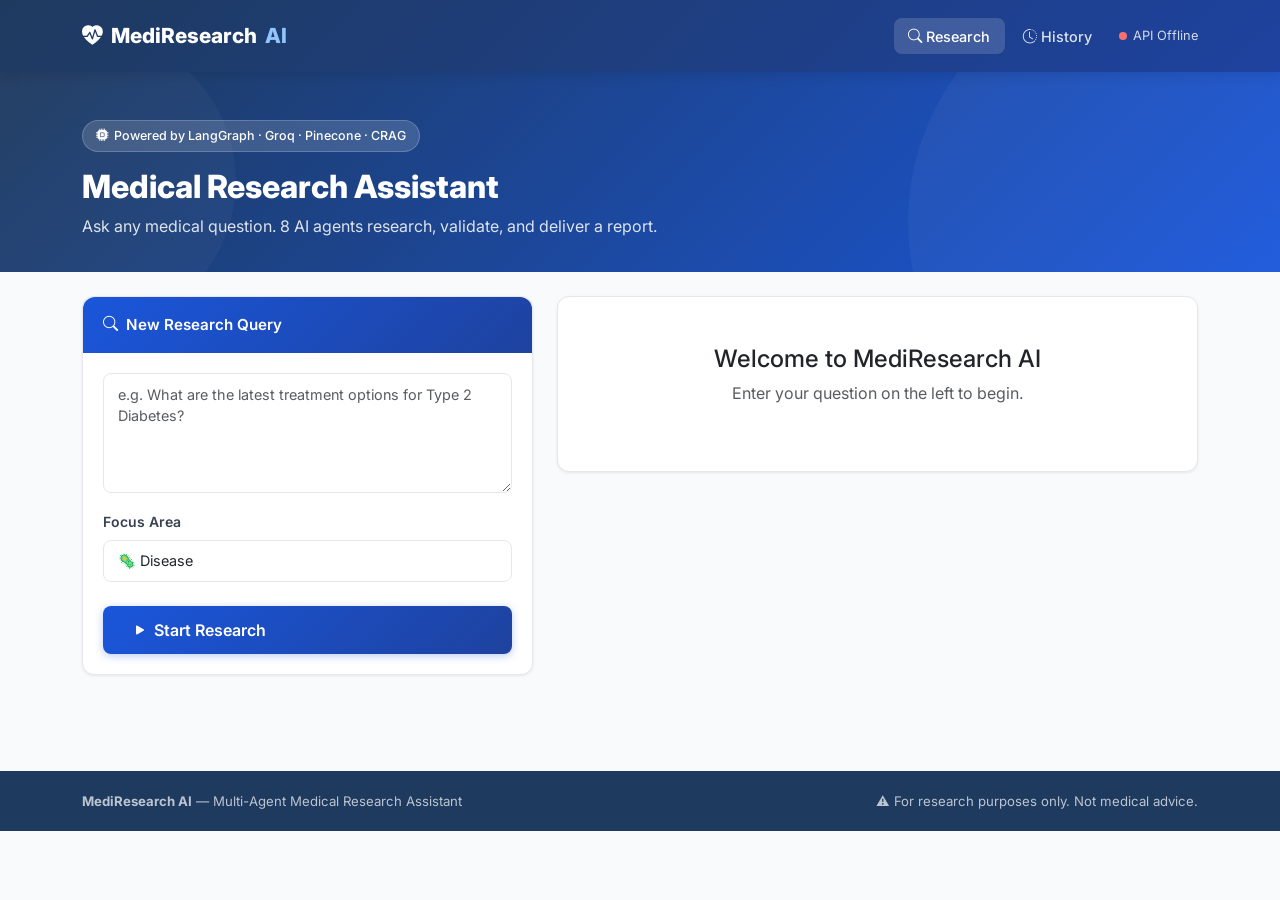
<file: frontend/index.html>
<!doctype html>
<html lang="en">
  <head>
    <meta charset="UTF-8" />
    <meta name="viewport" content="width=device-width, initial-scale=1.0" />
    <title>MediResearch AI — Medical Research Assistant</title>
    <link
      href="https://cdn.jsdelivr.net/npm/bootstrap@5.3.2/dist/css/bootstrap.min.css"
      rel="stylesheet"
    />
    <link
      href="https://cdn.jsdelivr.net/npm/bootstrap-icons@1.11.3/font/bootstrap-icons.css"
      rel="stylesheet"
    />
    <link href="css/style.css" rel="stylesheet" />
  </head>
  <body>
    <nav class="navbar navbar-expand-lg">
      <div class="container">
        <a class="navbar-brand" href="index.html">
          <i class="bi bi-heart-pulse-fill"></i> MediResearch <span>AI</span>
        </a>
        <div class="collapse navbar-collapse" id="navMenu">
          <ul class="navbar-nav ms-auto align-items-center gap-1">
            <li class="nav-item">
              <a class="nav-link active" href="index.html"
                ><i class="bi bi-search"></i> Research</a
              >
            </li>
            <li class="nav-item">
              <a class="nav-link" href="sessions.html"
                ><i class="bi bi-clock-history"></i> History</a
              >
            </li>
            <li class="nav-item ms-2">
              <div class="navbar-status">
                <div class="status-dot" id="apiStatusDot"></div>
                <span id="apiStatusText">Connecting...</span>
              </div>
            </li>
          </ul>
        </div>
      </div>
    </nav>

    <section class="hero-section">
      <div class="container">
        <div class="hero-badge">
          <i class="bi bi-cpu-fill"></i> Powered by LangGraph · Groq · Pinecone
          · CRAG
        </div>
        <h1 class="hero-title">Medical Research Assistant</h1>
        <p class="hero-subtitle">
          Ask any medical question. 8 AI agents research, validate, and deliver
          a report.
        </p>
      </div>
    </section>

    <div class="container py-4">
      <div class="row g-4">
        <!-- Left Column - Query -->
        <div class="col-lg-5">
          <div class="card mb-4">
            <div class="card-header-custom">
              <i class="bi bi-search"></i> New Research Query
            </div>
            <div class="card-body">
              <textarea
                class="form-control"
                id="queryInput"
                rows="4"
                placeholder="e.g. What are the latest treatment options for Type 2 Diabetes?"
              ></textarea>

              <div class="mt-3">
                <label class="form-label">Focus Area</label>
                <select class="form-select" id="focusArea">
                  <option value="general">🔬 General Medical</option>
                  <option value="disease" selected>🦠 Disease</option>
                  <option value="drug">💊 Drug / Treatment</option>
                  <option value="news">📰 Latest News</option>
                </select>
              </div>

              <button
                class="btn btn-primary w-100 btn-lg mt-4"
                id="startBtn"
                onclick="startResearch()"
              >
                <i class="bi bi-play-fill"></i> Start Research
              </button>
            </div>
          </div>

          <!-- Progress Panel -->
          <div class="card" id="progressCard" style="display: none">
            <div class="card-header-custom">
              <i class="bi bi-activity"></i> Agent Pipeline
              <span
                class="badge bg-light text-primary ms-auto"
                id="progressBadge"
                >Running...</span
              >
            </div>
            <div class="card-body">
              <div class="agent-pipeline" id="agentPipeline"></div>
            </div>
          </div>
        </div>

        <!-- Right Column - Dynamic Content -->
        <div class="col-lg-7">
          <!-- Welcome -->
          <div id="welcomeState" class="card">
            <div class="card-body text-center py-5">
              <h4>Welcome to MediResearch AI</h4>
              <p class="text-muted">
                Enter your question on the left to begin.
              </p>
            </div>
          </div>

          <!-- Loading -->
          <div id="loadingState" class="card" style="display: none">
            <div class="card-body text-center py-5">
              <div class="spinner-medical mb-3"></div>
              <h5 id="loadingMessage">Starting research...</h5>
              <p class="text-muted small" id="loadingSubMessage"></p>
            </div>
          </div>

          <!-- Report Panel -->
          <div id="reportPanel" class="card shadow-sm" style="display: none">
            <div
              class="card-header bg-success text-white d-flex justify-content-between align-items-center"
            >
              <h5 class="mb-0">
                <i class="bi bi-file-text"></i> Research Report
              </h5>
              <div>
                <button
                  onclick="downloadReport()"
                  class="btn btn-light btn-sm me-2"
                >
                  <i class="bi bi-download"></i> Download PDF
                </button>
                <button onclick="copyReport()" class="btn btn-light btn-sm">
                  <i class="bi bi-clipboard"></i> Copy
                </button>
              </div>
            </div>
            <div class="card-body">
              <div
                id="reportContent"
                class="report-content"
                style="line-height: 1.7; min-height: 400px"
              >
                <!-- Report content injected here by JS -->
              </div>
            </div>
          </div>
        </div>
      </div>
    </div>

    <footer class="footer mt-5">
      <div class="container">
        <div
          class="d-flex justify-content-between align-items-center flex-wrap gap-2"
        >
          <div>
            <strong>MediResearch AI</strong> — Multi-Agent Medical Research
            Assistant
          </div>
          <div>⚠️ For research purposes only. Not medical advice.</div>
        </div>
      </div>
    </footer>

    <script src="https://cdn.jsdelivr.net/npm/bootstrap@5.3.2/dist/js/bootstrap.bundle.min.js"></script>
    <script src="js/api.js"></script>
    <script src="js/research.js"></script>
  </body>
</html>
</file>
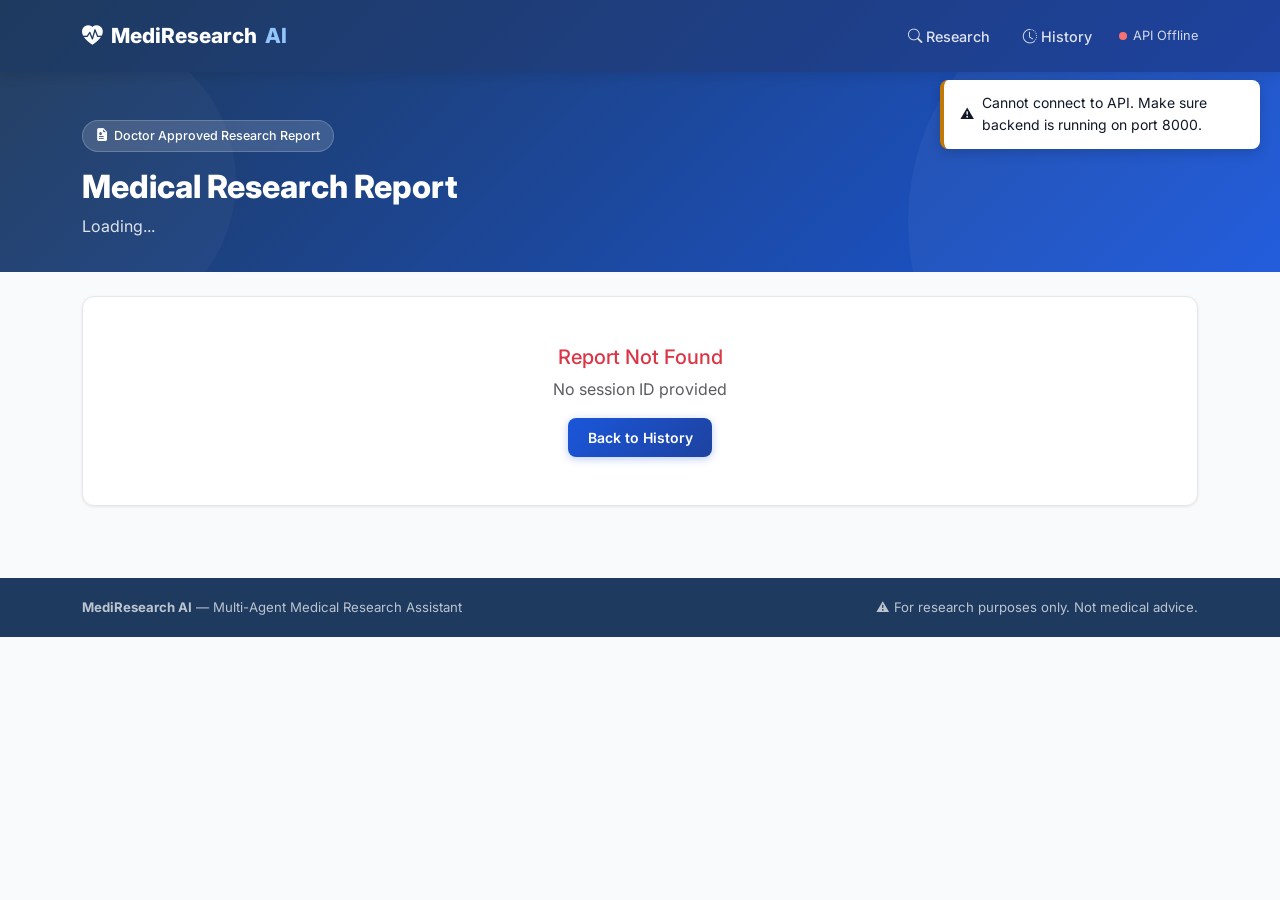
<file: frontend/report.html>
<!doctype html>
<html lang="en">
  <head>
    <meta charset="UTF-8" />
    <meta name="viewport" content="width=device-width, initial-scale=1.0" />
    <title>Research Report — MediResearch AI</title>
    <link
      href="https://cdn.jsdelivr.net/npm/bootstrap@5.3.2/dist/css/bootstrap.min.css"
      rel="stylesheet"
    />
    <link
      href="https://cdn.jsdelivr.net/npm/bootstrap-icons@1.11.3/font/bootstrap-icons.css"
      rel="stylesheet"
    />
    <link href="css/style.css" rel="stylesheet" />
  </head>
  <body>
    <nav class="navbar navbar-expand-lg">
      <div class="container">
        <a class="navbar-brand" href="index.html">
          <i class="bi bi-heart-pulse-fill"></i> MediResearch <span>AI</span>
        </a>
        <button
          class="navbar-toggler"
          type="button"
          data-bs-toggle="collapse"
          data-bs-target="#navMenu"
        >
          <span class="navbar-toggler-icon"></span>
        </button>
        <div class="collapse navbar-collapse" id="navMenu">
          <ul class="navbar-nav ms-auto align-items-center gap-1">
            <li class="nav-item">
              <a class="nav-link" href="index.html"
                ><i class="bi bi-search"></i> Research</a
              >
            </li>
            <li class="nav-item">
              <a class="nav-link" href="sessions.html"
                ><i class="bi bi-clock-history"></i> History</a
              >
            </li>
            <li class="nav-item ms-2">
              <div class="navbar-status">
                <div class="status-dot" id="apiStatusDot"></div>
                <span id="apiStatusText">Connecting...</span>
              </div>
            </li>
          </ul>
        </div>
      </div>
    </nav>

    <section class="hero-section">
      <div class="container">
        <div class="hero-badge">
          <i class="bi bi-file-earmark-medical-fill"></i>
          Doctor Approved Research Report
        </div>
        <h1 class="hero-title" id="reportTitle">Medical Research Report</h1>
        <p class="hero-subtitle" id="reportSubtitle">Loading...</p>
      </div>
    </section>

    <div class="container py-4">
      <!-- Loading -->
      <div id="loadingState" class="text-center py-5">
        <div class="spinner-medical mb-3"></div>
        <p class="text-muted">Loading report...</p>
      </div>

      <!-- Error -->
      <div id="errorState" style="display: none">
        <div class="card">
          <div class="card-body text-center py-5">
            <h5 class="text-danger">Report Not Found</h5>
            <p id="errorMessage" class="text-muted"></p>
            <a href="sessions.html" class="btn btn-primary">Back to History</a>
          </div>
        </div>
      </div>

      <!-- Report Content -->
      <div id="reportContent" style="display: none">
        <div class="row g-4">
          <!-- Sidebar -->
          <div class="col-lg-4">
            <div class="card mb-4" style="position: sticky; top: 90px">
              <div class="card-header-custom">
                <i class="bi bi-info-circle-fill"></i> Report Information
              </div>
              <div class="card-body">
                <div class="text-center mb-4">
                  <div class="confidence-circle mx-auto" id="confidenceCircle">
                    <span id="confidenceScore">--</span>
                    <span class="confidence-label">/ 100</span>
                  </div>
                  <div class="fw-bold" id="confidenceLabel">AI Confidence</div>
                </div>

                <div class="d-flex flex-column gap-2 text-muted small">
                  <div class="d-flex justify-content-between">
                    <span>Focus Area</span
                    ><span class="fw-semibold" id="focusAreaBadge"></span>
                  </div>
                  <div class="d-flex justify-content-between">
                    <span>Sources</span
                    ><span class="fw-semibold" id="sourceCount">--</span>
                  </div>
                  <div class="d-flex justify-content-between">
                    <span>Session ID</span
                    ><span class="mono" id="sessionIdShort">--</span>
                  </div>
                </div>

                <div class="divider my-3"></div>

                <div class="d-flex flex-column gap-2">
                  <button
                    class="btn btn-outline-primary"
                    onclick="downloadExport('pdf')"
                  >
                    <i class="bi bi-file-earmark-pdf-fill text-danger"></i>
                    Download PDF
                  </button>
                  <button
                    class="btn btn-outline-primary"
                    onclick="downloadExport('word')"
                  >
                    <i class="bi bi-file-earmark-word-fill text-primary"></i>
                    Download Word
                  </button>
                </div>
              </div>
            </div>
          </div>

          <!-- Main Report -->
          <div class="col-lg-8">
            <div class="alert-medical success mb-4">
              <i class="bi bi-patch-check-fill"></i>
              <strong>Doctor Approved</strong> — This report has been reviewed
              and approved.
            </div>

            <div class="card mb-4">
              <div class="card-header-custom">
                Full Report
                <button
                  class="btn btn-sm ms-auto"
                  onclick="copyReport()"
                  id="copyBtn"
                >
                  <i class="bi bi-clipboard"></i> Copy
                </button>
              </div>
              <div class="card-body">
                <div id="reportBody" class="report-content"></div>
              </div>
            </div>

            <div class="card mb-4" id="sourcesCard" style="display: none">
              <div class="card-header-custom">Sources & References</div>
              <div class="card-body">
                <ol id="sourcesList" class="small"></ol>
              </div>
            </div>

            <div class="disclaimer-banner">
              <i class="bi bi-exclamation-triangle-fill"></i>
              <strong>Medical Disclaimer:</strong> This report is generated by
              an AI system for research and educational purposes only. It does
              not constitute medical advice.
            </div>
          </div>
        </div>
      </div>
    </div>

    <footer class="footer mt-5">
      <div class="container">
        <div
          class="d-flex justify-content-between align-items-center flex-wrap gap-2"
        >
          <div>
            <strong>MediResearch AI</strong> — Multi-Agent Medical Research
            Assistant
          </div>
          <div>⚠️ For research purposes only. Not medical advice.</div>
        </div>
      </div>
    </footer>

    <script src="https://cdn.jsdelivr.net/npm/bootstrap@5.3.2/dist/js/bootstrap.bundle.min.js"></script>
    <script src="js/api.js"></script>
    <script src="js/report.js"></script>
  </body>
</html>
</file>
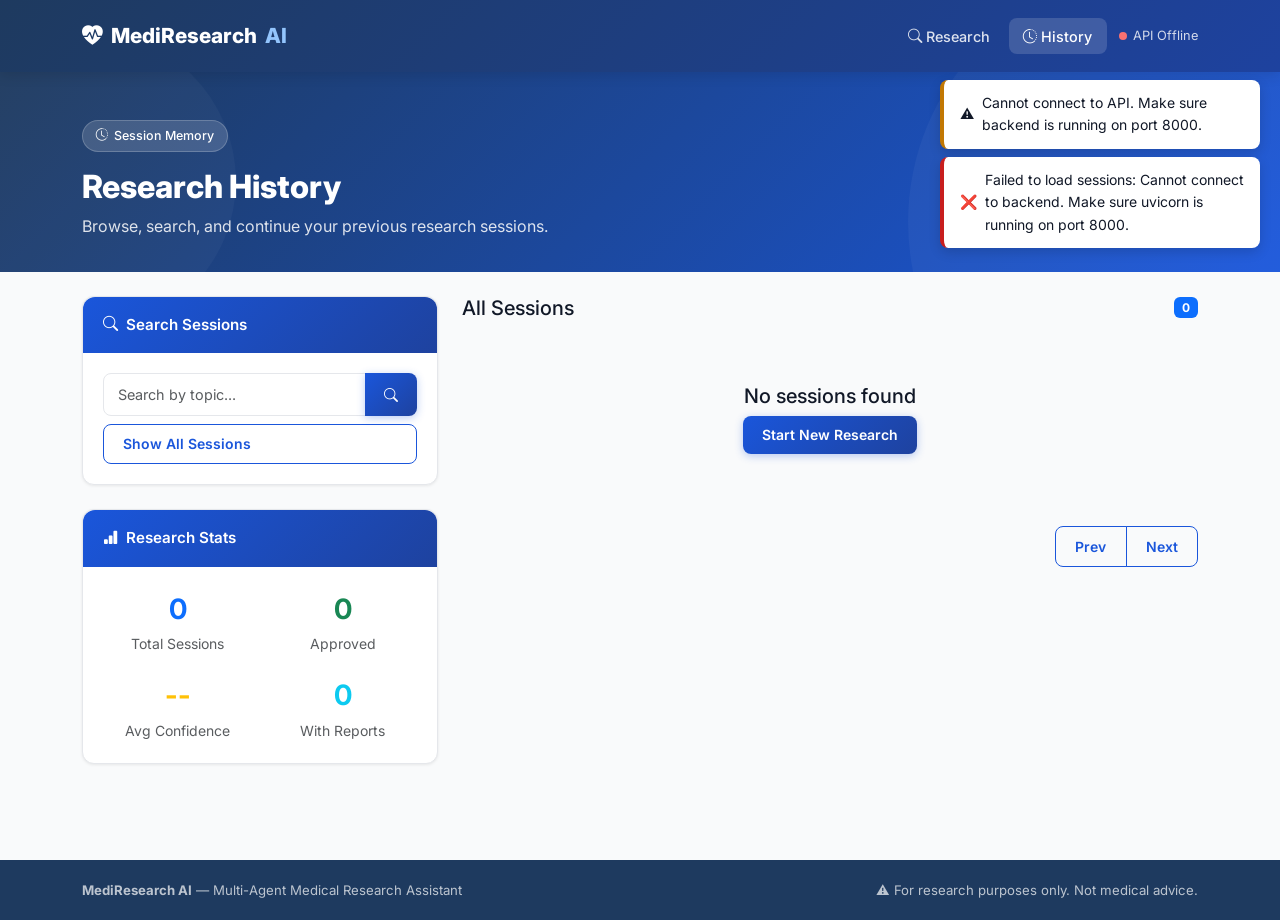
<file: frontend/sessions.html>
<!doctype html>
<html lang="en">
  <head>
    <meta charset="UTF-8" />
    <meta name="viewport" content="width=device-width, initial-scale=1.0" />
    <title>Research History — MediResearch AI</title>
    <link
      href="https://cdn.jsdelivr.net/npm/bootstrap@5.3.2/dist/css/bootstrap.min.css"
      rel="stylesheet"
    />
    <link
      href="https://cdn.jsdelivr.net/npm/bootstrap-icons@1.11.3/font/bootstrap-icons.css"
      rel="stylesheet"
    />
    <link href="css/style.css" rel="stylesheet" />
  </head>
  <body>
    <nav class="navbar navbar-expand-lg">
      <div class="container">
        <a class="navbar-brand" href="index.html">
          <i class="bi bi-heart-pulse-fill"></i> MediResearch <span>AI</span>
        </a>
        <button
          class="navbar-toggler"
          type="button"
          data-bs-toggle="collapse"
          data-bs-target="#navMenu"
        >
          <span class="navbar-toggler-icon"></span>
        </button>
        <div class="collapse navbar-collapse" id="navMenu">
          <ul class="navbar-nav ms-auto align-items-center gap-1">
            <li class="nav-item">
              <a class="nav-link" href="index.html"
                ><i class="bi bi-search"></i> Research</a
              >
            </li>
            <li class="nav-item">
              <a class="nav-link active" href="sessions.html"
                ><i class="bi bi-clock-history"></i> History</a
              >
            </li>
            <li class="nav-item ms-2">
              <div class="navbar-status">
                <div class="status-dot" id="apiStatusDot"></div>
                <span id="apiStatusText">Connecting...</span>
              </div>
            </li>
          </ul>
        </div>
      </div>
    </nav>

    <section class="hero-section">
      <div class="container">
        <div class="hero-badge">
          <i class="bi bi-clock-history"></i> Session Memory
        </div>
        <h1 class="hero-title">Research History</h1>
        <p class="hero-subtitle">
          Browse, search, and continue your previous research sessions.
        </p>
      </div>
    </section>

    <div class="container py-4">
      <div class="row g-4">
        <!-- Left Sidebar -->
        <div class="col-lg-4">
          <div class="card mb-4">
            <div class="card-header-custom">
              <i class="bi bi-search"></i> Search Sessions
            </div>
            <div class="card-body">
              <div class="input-group">
                <input
                  type="text"
                  id="searchInput"
                  class="form-control"
                  placeholder="Search by topic..."
                  onkeyup="handleSearch(event)"
                />
                <button
                  class="btn btn-primary"
                  onclick="searchSessionsHandler()"
                >
                  <i class="bi bi-search"></i>
                </button>
              </div>
              <button
                class="btn btn-outline-primary btn-sm w-100 mt-2"
                onclick="clearSearch()"
              >
                Show All Sessions
              </button>
            </div>
          </div>

          <!-- Stats -->
          <div class="card mb-4">
            <div class="card-header-custom">
              <i class="bi bi-bar-chart-fill"></i> Research Stats
            </div>
            <div class="card-body">
              <div class="row text-center g-3">
                <div class="col-6">
                  <div class="fw-bold fs-3 text-primary" id="totalSessions">
                    0
                  </div>
                  <small class="text-muted">Total Sessions</small>
                </div>
                <div class="col-6">
                  <div class="fw-bold fs-3 text-success" id="approvedSessions">
                    0
                  </div>
                  <small class="text-muted">Approved</small>
                </div>
                <div class="col-6">
                  <div class="fw-bold fs-3 text-warning" id="avgConfidence">
                    --
                  </div>
                  <small class="text-muted">Avg Confidence</small>
                </div>
                <div class="col-6">
                  <div class="fw-bold fs-3 text-info" id="withReports">0</div>
                  <small class="text-muted">With Reports</small>
                </div>
              </div>
            </div>
          </div>
        </div>

        <!-- Right: Session List -->
        <div class="col-lg-8">
          <div class="d-flex justify-content-between align-items-center mb-3">
            <h5 class="mb-0" id="listTitle">All Sessions</h5>
            <span class="badge bg-primary" id="sessionCount">0</span>
          </div>

          <div id="sessionsLoading" class="text-center py-5">
            <div class="spinner-medical mb-3"></div>
            <p class="text-muted">Loading sessions...</p>
          </div>

          <div
            id="sessionsEmpty"
            style="display: none"
            class="text-center py-5"
          >
            <h5>No sessions found</h5>
            <a href="index.html" class="btn btn-primary">Start New Research</a>
          </div>

          <div id="sessionsList"></div>

          <!-- Pagination -->
          <div
            id="pagination"
            class="d-flex justify-content-between align-items-center mt-4"
            style="display: none"
          >
            <div id="paginationInfo" class="text-muted small"></div>
            <div class="btn-group">
              <button
                class="btn btn-outline-primary btn-sm"
                id="prevBtn"
                onclick="changePage(-1)"
              >
                Prev
              </button>
              <button
                class="btn btn-outline-primary btn-sm"
                id="nextBtn"
                onclick="changePage(1)"
              >
                Next
              </button>
            </div>
          </div>
        </div>
      </div>
    </div>

    <!-- Delete Modal -->
    <div class="modal fade" id="deleteModal" tabindex="-1">
      <div class="modal-dialog">
        <div class="modal-content">
          <div class="modal-header">
            <h5 class="modal-title text-danger">Delete Session?</h5>
            <button
              type="button"
              class="btn-close"
              data-bs-dismiss="modal"
            ></button>
          </div>
          <div class="modal-body">
            <p id="deleteSessionInfo"></p>
          </div>
          <div class="modal-footer">
            <button
              type="button"
              class="btn btn-secondary"
              data-bs-dismiss="modal"
            >
              Cancel
            </button>
            <button
              type="button"
              class="btn btn-danger"
              onclick="confirmDelete()"
            >
              Delete
            </button>
          </div>
        </div>
      </div>
    </div>

    <!-- Session Detail Modal -->
    <div class="modal fade" id="sessionModal" tabindex="-1">
      <div class="modal-dialog modal-lg">
        <div class="modal-content">
          <div class="modal-header card-header-custom">
            <h5 class="modal-title">Session Details</h5>
            <button
              type="button"
              class="btn-close btn-close-white"
              data-bs-dismiss="modal"
            ></button>
          </div>
          <div class="modal-body" id="sessionModalBody"></div>
          <div class="modal-footer">
            <button
              type="button"
              class="btn btn-secondary"
              data-bs-dismiss="modal"
            >
              Close
            </button>
            <button
              type="button"
              class="btn btn-primary"
              id="continueResearchBtn"
            >
              Continue Research
            </button>
          </div>
        </div>
      </div>
    </div>

    <footer class="footer mt-5">
      <div class="container">
        <div
          class="d-flex justify-content-between align-items-center flex-wrap gap-2"
        >
          <div>
            <strong>MediResearch AI</strong> — Multi-Agent Medical Research
            Assistant
          </div>
          <div>⚠️ For research purposes only. Not medical advice.</div>
        </div>
      </div>
    </footer>

    <script src="https://cdn.jsdelivr.net/npm/bootstrap@5.3.2/dist/js/bootstrap.bundle.min.js"></script>
    <script src="js/api.js"></script>
    <script src="js/sessions.js"></script>
  </body>
</html>
</file>
<file: frontend/css/style.css>
/* ============================================================
   MediResearch AI — Custom Styles
   Medical / Clinical Theme — Blue & White
   Built on top of Bootstrap 5
   ============================================================ */

/* ── Google Fonts ─────────────────────────────────────────── */
@import url('https://fonts.googleapis.com/css2?family=Inter:wght@300;400;500;600;700;800&family=JetBrains+Mono:wght@400;500&display=swap');

/* ── CSS Variables ────────────────────────────────────────── */
:root {
    --primary:       #1a56db;
    --primary-dark:  #1e429f;
    --primary-light: #e8f0fe;
    --secondary:     #0ea5e9;
    --success:       #057a55;
    --success-light: #def7ec;
    --warning:       #c27803;
    --warning-light: #fdf6b2;
    --danger:        #c81e1e;
    --danger-light:  #fde8e8;
    --navy:          #1e3a5f;
    --gray-50:       #f9fafb;
    --gray-100:      #f3f4f6;
    --gray-200:      #e5e7eb;
    --gray-300:      #d1d5db;
    --gray-500:      #6b7280;
    --gray-700:      #374151;
    --gray-900:      #111827;
    --white:         #ffffff;
    --shadow-sm:     0 1px 3px rgba(0,0,0,0.08);
    --shadow-md:     0 4px 12px rgba(0,0,0,0.10);
    --shadow-lg:     0 8px 24px rgba(0,0,0,0.12);
    --radius:        12px;
    --radius-sm:     8px;
    --radius-lg:     16px;
}

/* ── Base ─────────────────────────────────────────────────── */
* {
    margin: 0;
    padding: 0;
    box-sizing: border-box;
}

body {
    font-family: 'Inter', sans-serif;
    background-color: var(--gray-50);
    color: var(--gray-900);
    line-height: 1.6;
}

/* ── Navbar ───────────────────────────────────────────────── */
.navbar {
    background: linear-gradient(135deg, var(--navy) 0%, var(--primary-dark) 100%) !important;
    padding: 0.9rem 0;
    box-shadow: var(--shadow-md);
    position: sticky;
    top: 0;
    z-index: 1000;
}

.navbar-brand {
    font-size: 1.3rem;
    font-weight: 800;
    color: var(--white) !important;
    display: flex;
    align-items: center;
    gap: 0.5rem;
}

.navbar-brand span {
    color: #93c5fd;
}

.nav-link {
    color: rgba(255,255,255,0.85) !important;
    font-weight: 500;
    font-size: 0.9rem;
    padding: 0.4rem 0.9rem !important;
    border-radius: var(--radius-sm);
    transition: all 0.2s;
}

.nav-link:hover,
.nav-link.active {
    color: var(--white) !important;
    background: rgba(255,255,255,0.15);
}

.navbar-status {
    display: flex;
    align-items: center;
    gap: 0.4rem;
    font-size: 0.8rem;
    color: rgba(255,255,255,0.8);
}

.status-dot {
    width: 8px;
    height: 8px;
    border-radius: 50%;
    background: #34d399;
    animation: pulse 2s infinite;
}

@keyframes pulse {
    0%, 100% { opacity: 1; }
    50% { opacity: 0.4; }
}

/* ── Hero Section ─────────────────────────────────────────── */
.hero-section {
    background: linear-gradient(135deg, var(--navy) 0%, var(--primary) 100%);
    color: var(--white);
    padding: 3rem 0 2rem;
    position: relative;
    overflow: hidden;
}

.hero-section::before {
    content: '';
    position: absolute;
    top: -50%;
    right: -10%;
    width: 500px;
    height: 500px;
    border-radius: 50%;
    background: rgba(255,255,255,0.04);
}

.hero-section::after {
    content: '';
    position: absolute;
    bottom: -30%;
    left: -5%;
    width: 300px;
    height: 300px;
    border-radius: 50%;
    background: rgba(255,255,255,0.03);
}

.hero-title {
    font-size: 2rem;
    font-weight: 800;
    margin-bottom: 0.5rem;
}

.hero-subtitle {
    font-size: 1rem;
    opacity: 0.85;
    margin-bottom: 0;
}

.hero-badge {
    display: inline-flex;
    align-items: center;
    gap: 0.4rem;
    background: rgba(255,255,255,0.15);
    border: 1px solid rgba(255,255,255,0.2);
    color: var(--white);
    padding: 0.3rem 0.8rem;
    border-radius: 20px;
    font-size: 0.78rem;
    font-weight: 500;
    margin-bottom: 1rem;
}

/* ── Cards ────────────────────────────────────────────────── */
.card {
    border: 1px solid var(--gray-200);
    border-radius: var(--radius);
    box-shadow: var(--shadow-sm);
    background: var(--white);
    transition: box-shadow 0.2s;
}

.card:hover {
    box-shadow: var(--shadow-md);
}

.card-header-custom {
    background: linear-gradient(135deg, var(--primary) 0%, var(--primary-dark) 100%);
    color: var(--white);
    padding: 1rem 1.25rem;
    border-radius: var(--radius) var(--radius) 0 0;
    font-weight: 600;
    font-size: 0.95rem;
    display: flex;
    align-items: center;
    gap: 0.5rem;
}

.card-body {
    padding: 1.25rem;
}

/* ── Form Controls ────────────────────────────────────────── */
.form-control,
.form-select {
    border: 1.5px solid var(--gray-200);
    border-radius: var(--radius-sm);
    padding: 0.6rem 0.9rem;
    font-size: 0.9rem;
    font-family: 'Inter', sans-serif;
    transition: all 0.2s;
    background: var(--white);
}

.form-control:focus,
.form-select:focus {
    border-color: var(--primary);
    box-shadow: 0 0 0 3px rgba(26,86,219,0.12);
    outline: none;
}

textarea.form-control {
    min-height: 120px;
    resize: vertical;
}

.form-label {
    font-weight: 600;
    font-size: 0.875rem;
    color: var(--gray-700);
    margin-bottom: 0.4rem;
}

/* ── Buttons ──────────────────────────────────────────────── */
.btn {
    font-family: 'Inter', sans-serif;
    font-weight: 600;
    font-size: 0.875rem;
    padding: 0.55rem 1.2rem;
    border-radius: var(--radius-sm);
    transition: all 0.2s;
    display: inline-flex;
    align-items: center;
    gap: 0.4rem;
    border: none;
    cursor: pointer;
}

.btn-primary {
    background: linear-gradient(135deg, var(--primary) 0%, var(--primary-dark) 100%);
    color: var(--white);
    box-shadow: 0 2px 8px rgba(26,86,219,0.3);
}

.btn-primary:hover {
    background: linear-gradient(135deg, var(--primary-dark) 0%, #1a3a8f 100%);
    box-shadow: 0 4px 12px rgba(26,86,219,0.4);
    transform: translateY(-1px);
    color: var(--white);
}

.btn-success {
    background: linear-gradient(135deg, #057a55 0%, #046c4e 100%);
    color: var(--white);
    box-shadow: 0 2px 8px rgba(5,122,85,0.3);
}

.btn-success:hover {
    transform: translateY(-1px);
    color: var(--white);
}

.btn-danger {
    background: linear-gradient(135deg, #c81e1e 0%, #9b1c1c 100%);
    color: var(--white);
    box-shadow: 0 2px 8px rgba(200,30,30,0.3);
}

.btn-danger:hover {
    transform: translateY(-1px);
    color: var(--white);
}

.btn-outline-primary {
    border: 1.5px solid var(--primary);
    color: var(--primary);
    background: transparent;
}

.btn-outline-primary:hover {
    background: var(--primary);
    color: var(--white);
}

.btn-lg {
    padding: 0.75rem 1.8rem;
    font-size: 1rem;
    border-radius: var(--radius-sm);
}

/* ── Agent Progress ───────────────────────────────────────── */
.agent-pipeline {
    display: flex;
    flex-direction: column;
    gap: 0.6rem;
}

.agent-step {
    display: flex;
    align-items: center;
    gap: 0.75rem;
    padding: 0.75rem 1rem;
    border-radius: var(--radius-sm);
    border: 1.5px solid var(--gray-200);
    background: var(--gray-50);
    transition: all 0.3s;
}

.agent-step.active {
    border-color: var(--primary);
    background: var(--primary-light);
    box-shadow: 0 0 0 3px rgba(26,86,219,0.08);
}

.agent-step.completed {
    border-color: #057a55;
    background: var(--success-light);
}

.agent-step.failed {
    border-color: var(--danger);
    background: var(--danger-light);
}

.agent-icon {
    width: 36px;
    height: 36px;
    border-radius: 50%;
    display: flex;
    align-items: center;
    justify-content: center;
    font-size: 1rem;
    flex-shrink: 0;
    background: var(--gray-200);
}

.agent-step.active .agent-icon {
    background: var(--primary);
    color: var(--white);
    animation: spin 1.5s linear infinite;
}

.agent-step.completed .agent-icon {
    background: #057a55;
    color: var(--white);
}

@keyframes spin {
    from { transform: rotate(0deg); }
    to { transform: rotate(360deg); }
}

.agent-info {
    flex: 1;
}

.agent-name {
    font-weight: 600;
    font-size: 0.875rem;
    color: var(--gray-900);
}

.agent-desc {
    font-size: 0.775rem;
    color: var(--gray-500);
}

.agent-status-badge {
    font-size: 0.72rem;
    font-weight: 600;
    padding: 0.2rem 0.6rem;
    border-radius: 20px;
}

/* ── HITL Panel ───────────────────────────────────────────── */
.hitl-panel {
    border: 2px solid var(--warning);
    border-radius: var(--radius);
    background: var(--warning-light);
    padding: 1.25rem;
}

.hitl-header {
    display: flex;
    align-items: center;
    gap: 0.6rem;
    margin-bottom: 1rem;
}

.hitl-title {
    font-size: 1rem;
    font-weight: 700;
    color: var(--warning);
}

.hitl-badge {
    animation: blink 1.5s infinite;
}

@keyframes blink {
    0%, 100% { opacity: 1; }
    50% { opacity: 0.3; }
}

/* ── Confidence Score ─────────────────────────────────────── */
.confidence-circle {
    width: 80px;
    height: 80px;
    border-radius: 50%;
    display: flex;
    flex-direction: column;
    align-items: center;
    justify-content: center;
    font-weight: 800;
    font-size: 1.4rem;
    border: 4px solid;
    flex-shrink: 0;
}

.confidence-circle.high {
    border-color: #057a55;
    color: #057a55;
    background: var(--success-light);
}

.confidence-circle.medium {
    border-color: var(--warning);
    color: var(--warning);
    background: var(--warning-light);
}

.confidence-circle.low {
    border-color: var(--danger);
    color: var(--danger);
    background: var(--danger-light);
}

.confidence-label {
    font-size: 0.6rem;
    font-weight: 600;
    letter-spacing: 0.5px;
}

/* ── Report Content ───────────────────────────────────────── */
.report-content {
    font-family: 'Inter', sans-serif;
    line-height: 1.8;
    color: var(--gray-700);
}

.report-content h1 {
    font-size: 1.4rem;
    font-weight: 800;
    color: var(--navy);
    border-bottom: 3px solid var(--primary);
    padding-bottom: 0.5rem;
    margin: 1.5rem 0 1rem;
}

.report-content h2 {
    font-size: 1.1rem;
    font-weight: 700;
    color: var(--primary-dark);
    margin: 1.2rem 0 0.6rem;
}

.report-content h3 {
    font-size: 1rem;
    font-weight: 600;
    color: var(--gray-700);
    margin: 1rem 0 0.5rem;
}

.report-content p {
    margin-bottom: 0.8rem;
}

.report-content ul,
.report-content ol {
    padding-left: 1.4rem;
    margin-bottom: 0.8rem;
}

.report-content li {
    margin-bottom: 0.3rem;
}

.report-content strong {
    color: var(--gray-900);
    font-weight: 600;
}

.report-content hr {
    border-color: var(--gray-200);
    margin: 1.2rem 0;
}

/* ── Session Cards ────────────────────────────────────────── */
.session-card {
    border: 1.5px solid var(--gray-200);
    border-radius: var(--radius);
    padding: 1rem 1.25rem;
    background: var(--white);
    transition: all 0.2s;
    cursor: pointer;
    text-decoration: none;
    display: block;
    color: inherit;
}

.session-card:hover {
    border-color: var(--primary);
    box-shadow: var(--shadow-md);
    transform: translateY(-2px);
    color: inherit;
    text-decoration: none;
}

.session-query {
    font-weight: 600;
    font-size: 0.9rem;
    color: var(--gray-900);
    margin-bottom: 0.3rem;
    white-space: nowrap;
    overflow: hidden;
    text-overflow: ellipsis;
}

.session-meta {
    font-size: 0.775rem;
    color: var(--gray-500);
    display: flex;
    gap: 0.8rem;
    flex-wrap: wrap;
}

/* ── Badges ───────────────────────────────────────────────── */
.badge-focus {
    font-size: 0.7rem;
    font-weight: 600;
    padding: 0.25rem 0.6rem;
    border-radius: 20px;
    text-transform: uppercase;
    letter-spacing: 0.5px;
}

.badge-disease  { background: #dbeafe; color: #1e40af; }
.badge-drug     { background: #d1fae5; color: #065f46; }
.badge-news     { background: #fef3c7; color: #92400e; }
.badge-general  { background: #f3e8ff; color: #6b21a8; }

/* ── Loading Spinner ──────────────────────────────────────── */
.spinner-medical {
    width: 48px;
    height: 48px;
    border: 4px solid var(--gray-200);
    border-top-color: var(--primary);
    border-radius: 50%;
    animation: spin 0.8s linear infinite;
    margin: 0 auto;
}

/* ── Alert Boxes ──────────────────────────────────────────── */
.alert-medical {
    border-radius: var(--radius-sm);
    border-left: 4px solid;
    padding: 0.8rem 1rem;
    font-size: 0.875rem;
    display: flex;
    align-items: flex-start;
    gap: 0.6rem;
}

.alert-medical.info {
    background: var(--primary-light);
    border-color: var(--primary);
    color: var(--primary-dark);
}

.alert-medical.success {
    background: var(--success-light);
    border-color: #057a55;
    color: #03543f;
}

.alert-medical.warning {
    background: var(--warning-light);
    border-color: var(--warning);
    color: #723b13;
}

.alert-medical.danger {
    background: var(--danger-light);
    border-color: var(--danger);
    color: #771d1d;
}

/* ── Footer ───────────────────────────────────────────────── */
.footer {
    background: var(--navy);
    color: rgba(255,255,255,0.7);
    padding: 1.2rem 0;
    font-size: 0.825rem;
    margin-top: auto;
}

.footer a {
    color: rgba(255,255,255,0.85);
    text-decoration: none;
}

.footer a:hover {
    color: var(--white);
}

/* ── Disclaimer Banner ────────────────────────────────────── */
.disclaimer-banner {
    background: #fff8f0;
    border: 1.5px solid #f59e0b;
    border-radius: var(--radius-sm);
    padding: 0.7rem 1rem;
    font-size: 0.8rem;
    color: #92400e;
    display: flex;
    align-items: flex-start;
    gap: 0.5rem;
}

/* ── Utility ──────────────────────────────────────────────── */
.text-primary-custom { color: var(--primary) !important; }
.text-navy           { color: var(--navy) !important; }
.bg-primary-light    { background: var(--primary-light) !important; }
.border-primary      { border-color: var(--primary) !important; }

.mono {
    font-family: 'JetBrains Mono', monospace;
    font-size: 0.85em;
}

.section-title {
    font-size: 1.1rem;
    font-weight: 700;
    color: var(--navy);
    display: flex;
    align-items: center;
    gap: 0.5rem;
    margin-bottom: 1rem;
}

.divider {
    height: 1px;
    background: var(--gray-200);
    margin: 1.2rem 0;
}

/* ── Responsive ───────────────────────────────────────────── */
@media (max-width: 768px) {
    .hero-title  { font-size: 1.5rem; }
    .hero-section { padding: 2rem 0 1.5rem; }
    .confidence-circle { width: 64px; height: 64px; font-size: 1.1rem; }
}
</file>
